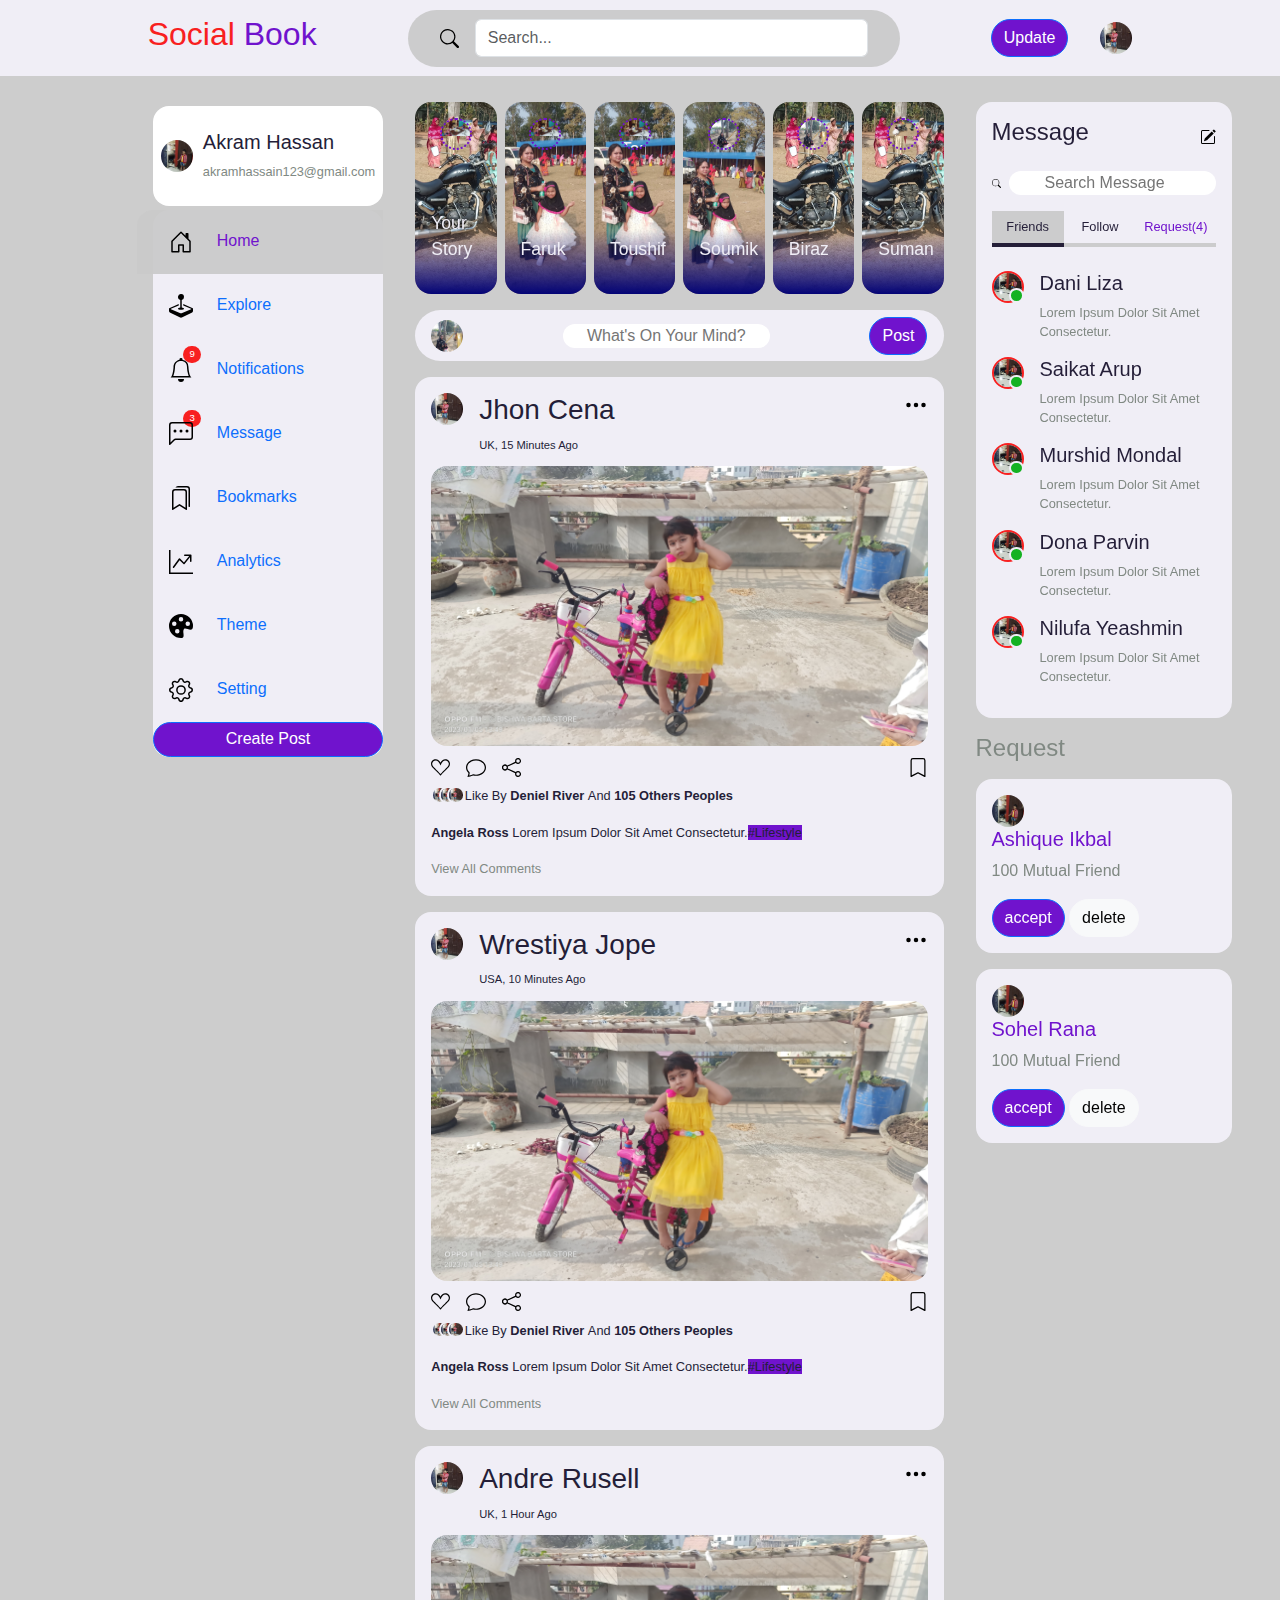
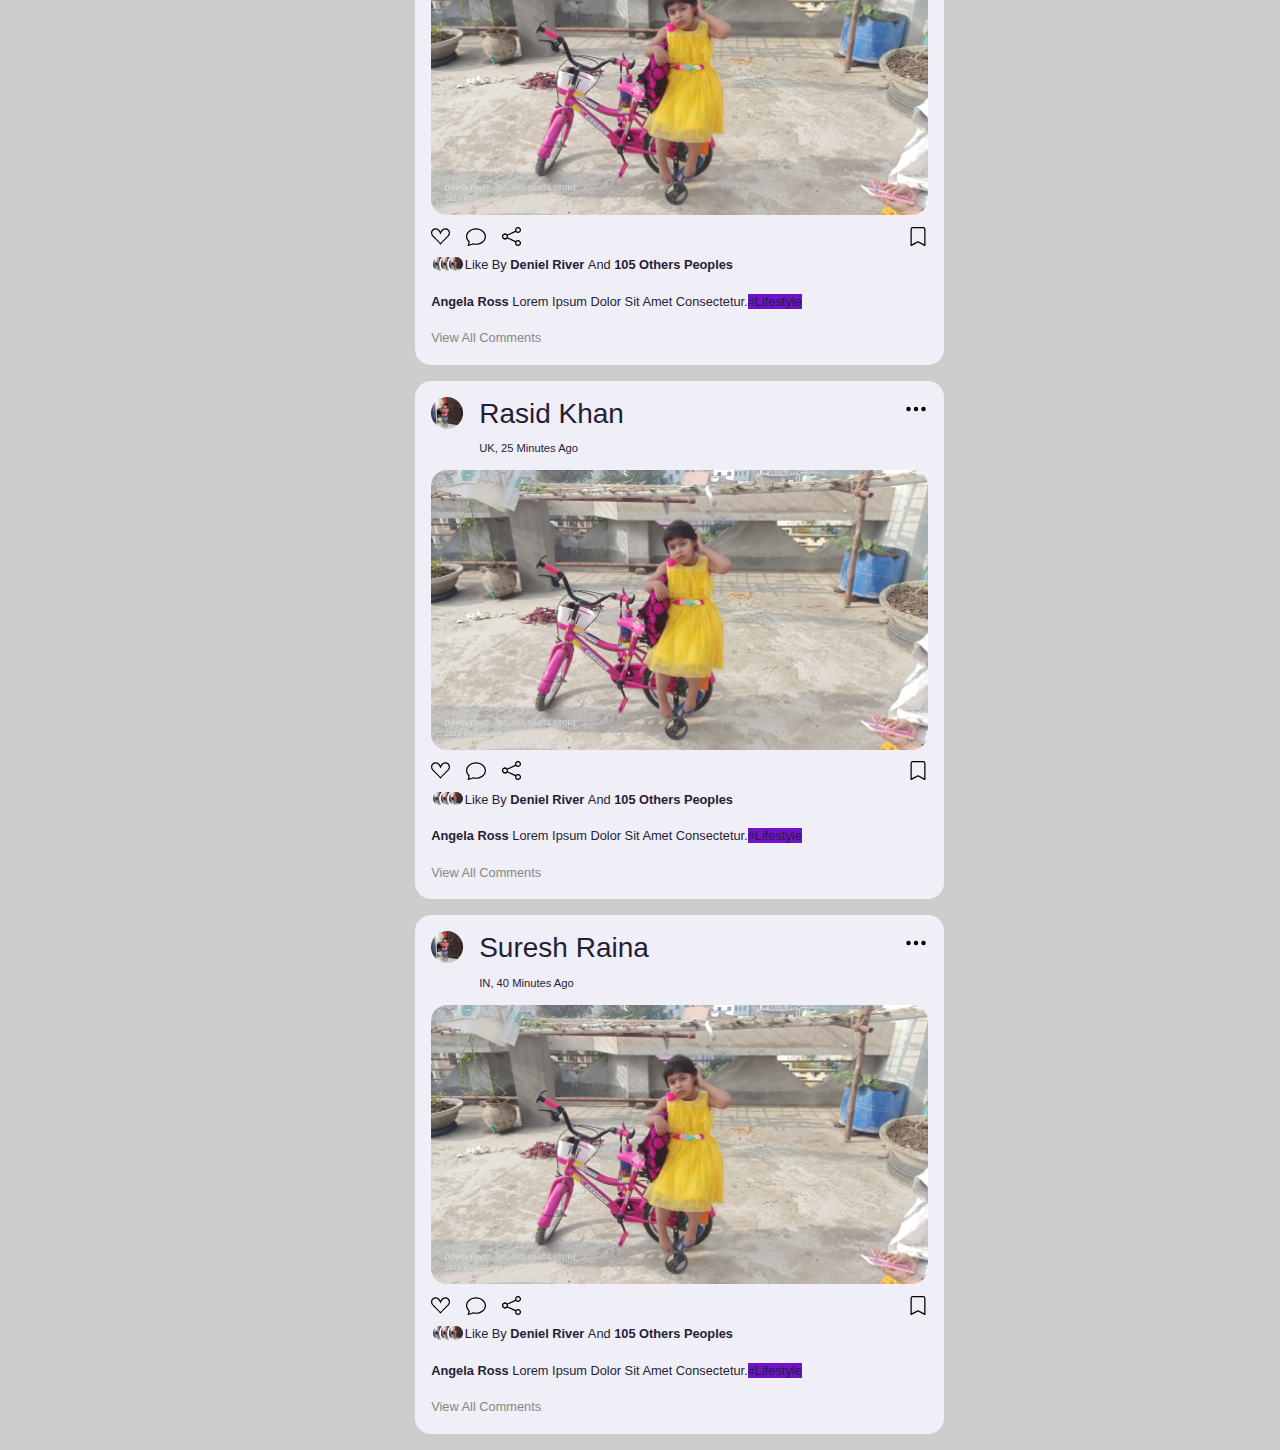
<file: index.html>
<!DOCTYPE html>
<html lang="en">

<head>
  <meta charset="UTF-8">
  <meta http-equiv="X-UA-Compatible" content="IE=edge">
  <meta name="viewport" content="width=device-width, initial-scale=1.0">
  <title>socialmedia</title>
  <link rel="stylesheet" href="https://cdn.jsdelivr.net/npm/bootstrap@5.3.0-alpha3/dist/css/bootstrap.min.css">
  <link rel="stylesheet" href="https://cdn.jsdelivr.net/npm/bootstrap-icons@1.3.0/font/bootstrap-icons.css">

  <link rel="stylesheet" href="index.css">
</head>

<body class="body" id="textscreen">

  <!--start nav section-->
  <nav>
    <div class="container nav-container ">
      <h2 class="logo">social <span>book</span>
      </h2>
      <form class="search-bar">
        <img src="icon/search.svg" class="icon2" alt="">
        <input class="form-control" type="search for creater..." placeholder="Search..." aria-label="Search">

      </form>

      <div class="create">
        <label class="btn btn-primary" for="createPost">Update</label>
        <div class="profile-photos ">
          <img src="img/IMG20230105101202.jpg" class="w-full" alt="" />
        </div>
      </div>
    </div>
  </nav>
  <!--end nav section-->

  <!--start main section-->
  <main>
    <div class="container main-container ">
      <!----------------------------start main left section---------------------------------->
      <div class="main-left">
        <div class="profile p-2 bg-white w-full my-1 ">
          <div class="profile-photos">
            <img src="img/IMG20230105101246.jpg" class="w-full">
          </div>
          <div class="handel pt-3">
            <h5>Akram Hassan</h5>
            <p class="text-grey">akramhassain123@gmail.com</p>
          </div>
        </div>
        <!----side ber------>

        <div class="side-bar my-1 ">
          <a class="menu-item active">
            <span><img src="icon/house-door.svg" class="icon1" alt=""></span>
            <h3>home</h3>
          </a>
          <a class="menu-item">
            <span><img src="icon/joystick.svg" class="icon1" alt=""></span>
            <h3>explore</h3>
          </a>
          <a class="menu-item" id="notifice">
            <span><small class="count">9</small><img src="icon/bell.svg" class="icon1" alt=""></span>
            <h3>notifications</h3>

            <!---------NOTIFICATION---------->
            <div class="notification">
              <div class="NP">
                <div class="profile-photos">
                  <img src="img/IMG20230105101332.jpg">
                </div>
                <div class="notification-body">
                  <b>Ziko Parvez</b> comment your post
                  <small class="text-grey">30 minutes ago</small>
                </div>
              </div>
              <div class="NP">
                <div class="profile-photos">
                  <img src="img/IMG20230105101421.jpg">
                </div>
                <div class="notification-body">
                  <b>Akram Hassan</b> accepted your friend request
                  <small class="text-grey">2 days ago</small>
                </div>
              </div>
              <div class="NP">
                <div class="profile-photos">
                  <img src="img/IMG20230105134909.jpg">
                </div>
                <div class="notification-body">
                  <b>Murshid Mondal</b> like your post
                  <small class="text-grey">1 hour ago</small>
                </div>
              </div>
              <div class="NP">
                <div class="profile-photos">
                  <img src="img/IMG20230110071238.jpg">
                </div>
                <div class="notification-body">
                  <b>Arup Mondal</b> comment your post
                  <small class="text-grey">8 minutes ago</small>
                </div>
              </div>
              <div class="NP">
                <div class="profile-photos">
                  <img src="img/IMG20230110071241.jpg">
                </div>
                <div class="notification-body">
                  <b>Suchismita Das</b> accepted your friend request
                  <small class="text-grey">1 days ago</small>
                </div>
              </div>
              <div class="NP">
                <div class="profile-photos">
                  <img src="img/IMG20230110071257.jpg">
                </div>
                <div class="notification-body">
                  <b>Nilufa Yeashmin</b> like your post
                  <small class="text-grey">5 hour ago</small>
                </div>
              </div>




            </div>
          </a>
          <a class="menu-item" id="message">
            <span><small class="count">3</small><img src="icon/chat-left-dots.svg" class="icon1" alt=""></span>
            <h3>message</h3>
          </a>
          <a class="menu-item ">
            <span><img src="icon/bookmarks.svg" class="icon1" alt=""></span>
            <h3>bookmarks</h3>
          </a>
          <a class="menu-item ">
            <span><img src="icon/graph-up-arrow.svg" class="icon1" alt=""></span>
            <h3>analytics</h3>
          </a>
          <a class="menu-item" id="thememenu">
            <span><img src="icon/palette-fill.svg" class="icon1" alt=""></span>
            <h3>theme</h3>
          </a>
          <a class="menu-item ">
            <span><img src="icon/gear.svg" class="icon1" alt=""></span>
            <h3>setting</h3>
          </a>

          <label class="btn btn-primary" for="createPost">create post</label>
        </div>
      </div>
      <!--start main mid section-->
      <div class="main-mid">
        <!-------story start-------->

        <div class="storys">

          <div class="story">
            <div class="profile-photos">
              <img src="img/IMG20230110223558.jpg" alt="error">
            </div>
            <p>your story</p>
          </div>
          <div class="story">
            <div class="profile-photos">
              <img src="img/IMG20230110223617.jpg" alt="error">
           
            </div>   <p>faruk</p>
          </div>
          <div class="story">
            <div class="profile-photos">
              <img src="img/IMG20230110223618.jpg" alt="error">
              <p>toushif</p>
            </div>   <p>toushif</p>
          </div>
          <div class="story">
            <div class="profile-photos">
              <img src="img/IMG20230129112949.jpg" alt="error">
          
            </div>    <p>soumik</p>
          </div>

          <div class="story">
            <div class="profile-photos">
              <img src="img/IMG20230129112953.jpg" alt="error">
             
            </div> <p>biraz</p>
          </div>

          <div class="story">
            <div class="profile-photos">
              <img src="img/IMG20230129120155.jpg" alt="error">
            
            </div>  <p>suman</p>
          </div>
        </div>
        <div class="createPost">
          <div class="profile-photos">
            <img src="img/IMG20230129112953.jpg" class="w-full" alt="error">
          </div>

          <input class="text-post" type="text" aria-label=".form-control-lg example" placeholder="what's on your mind?">
          <input type="submit" value="post" class="btn btn-primary">

        </div>

        <!-----------feeds start------------>

        <div class="feeds">
          <div class="feed">
            <div class="head">
              <div class="user">
                <div class="profile-photos">
                  <img src="img/IMG20230105101202.jpg" alt="">
                </div>
                <div class="info">
                  <h3>Jhon Cena</h3>
                  <small> UK, 15 minutes ago</small>
                </div>

              </div>
              <span class="edit">
                <img src="icon/three-dots.svg" class="icon1">
              </span>
            </div>
            <div class="feed-photos">
              <img src="img/IMG20230105134909.jpg" alt="">
            </div>
            <div class="action-buttons">
              <div class="inter-action-button">
                <span><img src="icon/suit-heart.svg" class="icon2"></span>
                <span><img src="icon/chat.svg" class="icon2"></span>
                <span><img src="icon/share.svg" class="icon2"></span>
              </div>
              <div class="book-mark">
                <span><img src="icon/bookmark.svg" class="icon2"></span>
              </div>
            </div>
            <div class="liked-by">
              <span><img src="img/IMG20230105101202.jpg" /> </span>
              <span><img src="img/IMG20230105101202.jpg" /> </span>
              <span><img src="img/IMG20230105101202.jpg" /> </span>
              <p>like by <b>deniel river </b>and<b> 105 others peoples</b></p>

            </div>
            <div class="caption">
              <p> <b>angela ross</b> Lorem ipsum dolor sit amet consectetur.<span class="hash-teg">#lifestyle</span>
              </p>
            </div>
            <div class="text-grey comment">view all comments</div>
          </div>

          <div class="feed">
            <div class="head">
              <div class="user">
                <div class="profile-photos">
                  <img src="img/IMG20230105101202.jpg" alt="">
                </div>
                <div class="info">
                  <h3>Wrestiya jope</h3>
                  <small> USA, 10 minutes ago</small>
                </div>

              </div>
              <span class="edit">
                <img src="icon/three-dots.svg" class="icon1">
              </span>
            </div>
            <div class="feed-photos">
              <img src="img/IMG20230105134909.jpg" alt="">
            </div>
            <div class="action-buttons">
              <div class="inter-action-button">
                <span><img src="icon/suit-heart.svg" class="icon2"></span>
                <span><img src="icon/chat.svg" class="icon2"></span>
                <span><img src="icon/share.svg" class="icon2"></span>
              </div>
              <div class="book-mark">
                <span><img src="icon/bookmark.svg" class="icon2"></span>
              </div>
            </div>
            <div class="liked-by">
              <span><img src="img/IMG20230105101202.jpg" /> </span>
              <span><img src="img/IMG20230105101202.jpg" /> </span>
              <span><img src="img/IMG20230105101202.jpg" /> </span>
              <p>like by <b>deniel river </b>and<b> 105 others peoples</b></p>

            </div>
            <div class="caption">
              <p> <b>angela ross</b> Lorem ipsum dolor sit amet consectetur.<span class="hash-teg">#lifestyle</span>
              </p>
            </div>
            <div class="text-grey comment">view all comments</div>
          </div>
          <div class="feed">
            <div class="head">
              <div class="user">
                <div class="profile-photos">
                  <img src="img/IMG20230105101202.jpg" alt="">
                </div>
                <div class="info">
                  <h3>Andre Rusell</h3>
                  <small> UK, 1 hour ago</small>
                </div>

              </div>
              <span class="edit">
                <img src="icon/three-dots.svg" class="icon1">
              </span>
            </div>
            <div class="feed-photos">
              <img src="img/IMG20230105134909.jpg" alt="">
            </div>
            <div class="action-buttons">
              <div class="inter-action-button">
                <span><img src="icon/suit-heart.svg" class="icon2"></span>
                <span><img src="icon/chat.svg" class="icon2"></span>
                <span><img src="icon/share.svg" class="icon2"></span>
              </div>
              <div class="book-mark">
                <span><img src="icon/bookmark.svg" class="icon2"></span>
              </div>
            </div>
            <div class="liked-by">
              <span><img src="img/IMG20230105101202.jpg" /> </span>
              <span><img src="img/IMG20230105101202.jpg" /> </span>
              <span><img src="img/IMG20230105101202.jpg" /> </span>
              <p>like by <b>deniel river </b>and<b> 105 others peoples</b></p>

            </div>
            <div class="caption">
              <p> <b>angela ross</b> Lorem ipsum dolor sit amet consectetur.<span class="hash-teg">#lifestyle</span>
              </p>
            </div>
            <div class="text-grey comment">view all comments</div>
          </div>
          <div class="feed">
            <div class="head">
              <div class="user">
                <div class="profile-photos">
                  <img src="img/IMG20230105101202.jpg" alt="">
                </div>
                <div class="info">
                  <h3>Rasid Khan</h3>
                  <small> UK, 25 minutes ago</small>
                </div>

              </div>
              <span class="edit">
                <img src="icon/three-dots.svg" class="icon1">
              </span>
            </div>
            <div class="feed-photos">
              <img src="img/IMG20230105134909.jpg" alt="">
            </div>
            <div class="action-buttons">
              <div class="inter-action-button">
                <span><img src="icon/suit-heart.svg" class="icon2"></span>
                <span><img src="icon/chat.svg" class="icon2"></span>
                <span><img src="icon/share.svg" class="icon2"></span>
              </div>
              <div class="book-mark">
                <span><img src="icon/bookmark.svg" class="icon2"></span>
              </div>
            </div>
            <div class="liked-by">
              <span><img src="img/IMG20230105101202.jpg" /> </span>
              <span><img src="img/IMG20230105101202.jpg" /> </span>
              <span><img src="img/IMG20230105101202.jpg" /> </span>
              <p>like by <b>deniel river </b>and<b> 105 others peoples</b></p>

            </div>
            <div class="caption">
              <p> <b>angela ross</b> Lorem ipsum dolor sit amet consectetur.<span class="hash-teg">#lifestyle</span>
              </p>
            </div>
            <div class="text-grey comment">view all comments</div>
          </div>
          <div class="feed">
            <div class="head">
              <div class="user">
                <div class="profile-photos">
                  <img src="img/IMG20230105101202.jpg" alt="">
                </div>
                <div class="info">
                  <h3>Suresh Raina</h3>
                  <small> IN, 40 minutes ago</small>
                </div>

              </div>
              <span class="edit">
                <img src="icon/three-dots.svg" class="icon1">
              </span>
            </div>
            <div class="feed-photos">
              <img src="img/IMG20230105134909.jpg" alt="">
            </div>
            <div class="action-buttons">
              <div class="inter-action-button">
                <span><img src="icon/suit-heart.svg" class="icon2"></span>
                <span><img src="icon/chat.svg" class="icon2"></span>
                <span><img src="icon/share.svg" class="icon2"></span>
              </div>
              <div class="book-mark">
                <span><img src="icon/bookmark.svg" class="icon2"></span>
              </div>
            </div>
            <div class="liked-by">
              <span><img src="img/IMG20230105101202.jpg" /> </span>
              <span><img src="img/IMG20230105101202.jpg" /> </span>
              <span><img src="img/IMG20230105101202.jpg" /> </span>
              <p>like by <b>deniel river </b>and<b> 105 others peoples</b></p>

            </div>
            <div class="caption">
              <p> <b>angela ross</b> Lorem ipsum dolor sit amet consectetur.<span class="hash-teg">#lifestyle</span>
              </p>
            </div>
            <div class="text-grey comment">view all comments</div>
          </div>
        </div>
      </div>




      <!-------feed end-------->
      <!-------story end-------->






      <!--start main right section-->
      <div class="main-right">
        <div class="messages" id="message-box">
          <div class="message-heading">
            <h4>message</h4><span><img src="icon/pencil-square.svg" alt="icon1"></span>
          </div>
          <!------------search-bar--------------------->
          <div class="search-bar">
            <span><img src="icon/search.svg" alt="icon1"> </span>
            <input type="search" placeholder="search message" class="message-search">
          </div>
          <!-------------message category---------------->
          <div class="category">
            <h6 class="active">friends</h6>
            <h6 class="">follow</h6>
            <h6 class="pr-request">request(4)</h6>
          </div>
          <!-------message--------->
          <div class="message">
            <div class="profile-photos ">
              <div class="ac"></div>
              <img src="img/IMG20230105101246.jpg" alt="">
            </div>
            <div class="message-body">
              <h5>Dani liza</h5>
              <p class="text-grey">Lorem ipsum dolor sit amet consectetur.</p>
            </div>
          </div>
          <div class="message ">
            <div class="profile-photos">
              <div class="ac"></div>
              <img src="img/IMG20230105101246.jpg" alt="">
            </div>
            <div class="message-body">
              <h5>Saikat Arup</h5>
              <p class="text-grey">Lorem ipsum dolor sit amet consectetur.</p>
            </div>
          </div>
          <div class="message ">
            <div class="profile-photos">
              <div class="ac"></div>
              <img src="img/IMG20230105101246.jpg" alt="">
            </div>
            <div class="message-body">
              <h5>Murshid Mondal</h5>
              <p class="text-grey">Lorem ipsum dolor sit amet consectetur.</p>
            </div>
          </div>
          <div class="message">
            <div class="profile-photos">
              <div class="ac"></div>
              <img src="img/IMG20230105101246.jpg" alt="">
            </div>
            <div class="message-body">
              <h5>Dona Parvin</h5>
              <p class="text-grey">Lorem ipsum dolor sit amet consectetur.</p>
            </div>
          </div>
          <div class="message ">
            <div class="profile-photos">
              <div class="ac"></div>
              <img src="img/IMG20230105101246.jpg" alt="">
            </div>
            <div class="message-body">
              <h5>Nilufa Yeashmin</h5>
              <p class="text-grey">Lorem ipsum dolor sit amet consectetur.</p>
            </div>
          </div>
        </div>
        <!------------friend request------------->
        <div class="friend-request">
          <h4>request</h4>
          <div class="request">
            <div class="info">
              <div class="profile-photos">
                <img src="img/IMG20230105101246.jpg" alt="">
              </div>
              <div class="request-body">
                <h5>Ashique Ikbal</h5>
                <p class="text-grey">100 mutual friend</p>
              </div>

            </div>
            <div class="action">
              <button class="btn btn-primary" id="add">accept</button>
              <button class="btn btn-light" id="del">delete</button>
            </div>

          </div>
          <div class="request">
            <div class="info">
              <div class="profile-photos">
                <img src="img/IMG20230105101246.jpg" alt="">
              </div>
              <div class="request-body">
                <h5>Sohel Rana</h5>
               <p class="text-grey">100 mutual friend</p>
              </div>

            </div>
            <div class="action">
              <button class="btn btn-primary" id="add">accept</button>
              <button class="btn btn-light" id="del">delete</button>
            </div>

          </div>
        </div>
      </div>
    </div>
  </main>

  <!------------------------------THEME CUSTOMIZE START-------------------------------->
  <div class="theme py-1">
    <div class="card ">
      <h2>CUSTOMIZE your site</h2>
      <p class="text-grey">manage your font,color,and background</p>

      <!--------------------FONT-SITE-------------------------->
      <div class="font-size">
        <div>
          <h6>aa</h6>
          <input class="choose-font-size">
          <input type='range' min="10" max="100" default="50" oninput=sizeChange() name="text-size"
            id="fontsize"></input>
            <h5>aa</h5>
        </div>
      
      </div>
    </div>
    <!-----------------COLOR------------------->
    <div class="color">
      <h3>color</h3>
      <div class="choose-color">
        <input class="text-center py-2" type='text' placeholder='Enter Color' id='colorbox'></input>
        <button class="btn btn-outline-secondary mx-3" onClick='setColor()' id='colorchange'>Set Color</button>
      </div>
    </div>
    <!-----------------BACKGROUND--------------------->
    <div class="background">
      <h4>background</h4>
      <div class="choose-background">
        <div class="bg1">
          <span></span>
          <button class="bg1 px-2" value="Light" onclick="setLight()" id="Light">Light</button>
        </div>
        <div class="bg2">
          <span></span>
          <button class="bg1 px-2" value="Dark" onclick="setDark()" id="Dark">Dark</button>
        </div>
        <div class="bg3">
          <span></span>
          <button class="bg1 px-2" value="Black" onclick="setBlack()" id="Black">Black</button>
        </div>
      </div>
    </div>
  </div>
  </div>
</body>

<script src="index.js"></script>

</html>
</file>
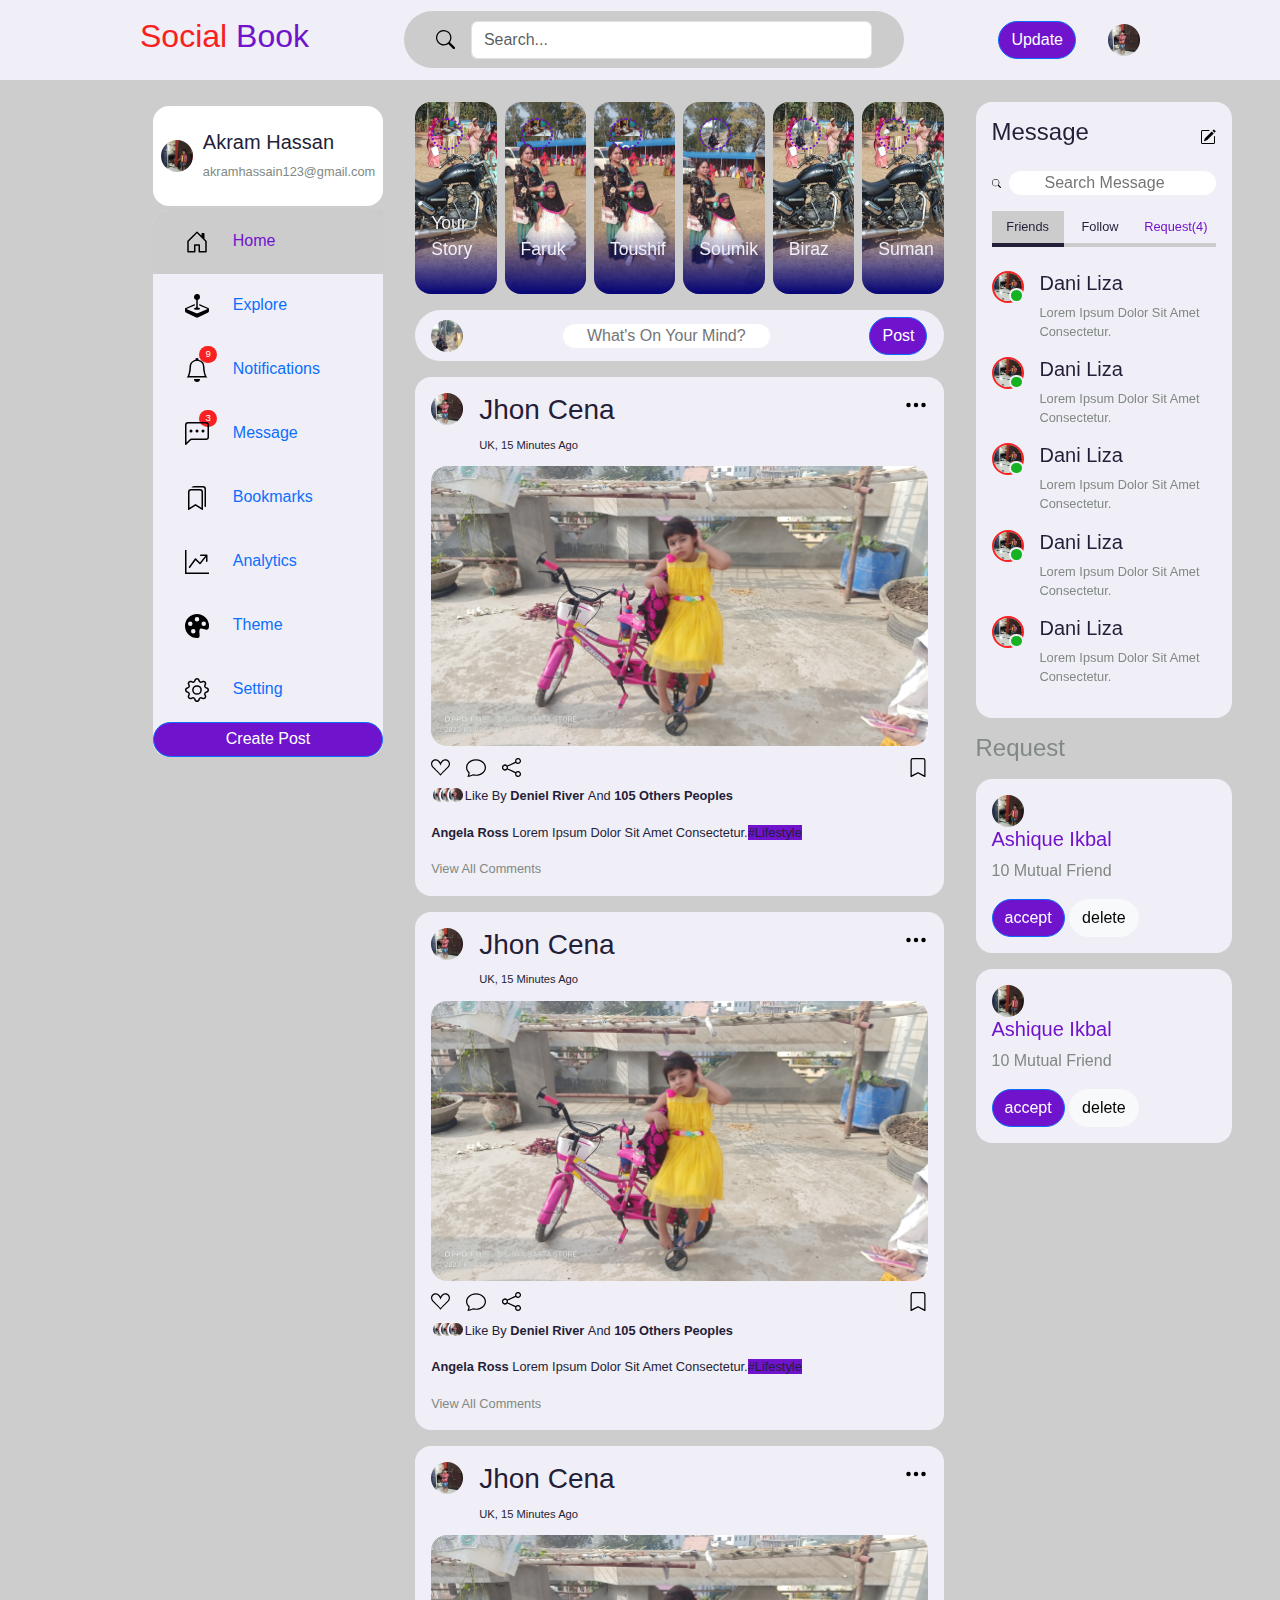
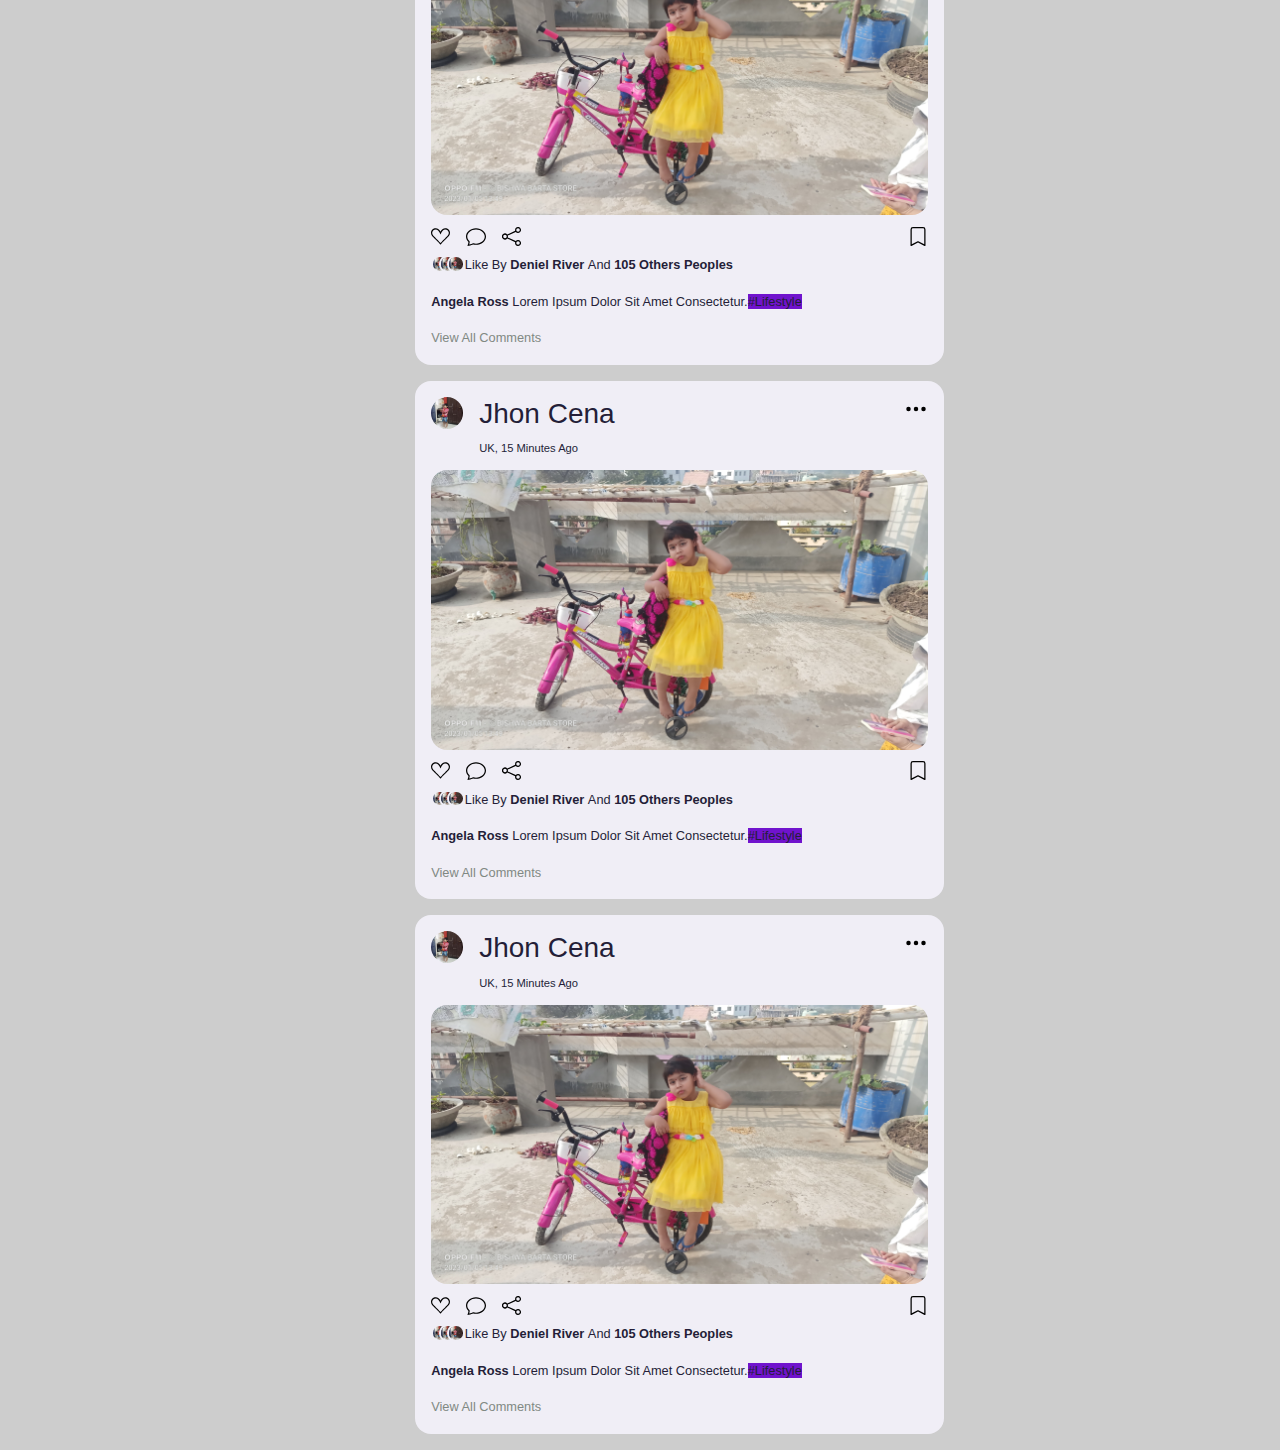
<file: social-media/index.html>
<!DOCTYPE html>
<html lang="en">

<head>
  <meta charset="UTF-8">
  <meta http-equiv="X-UA-Compatible" content="IE=edge">
  <meta name="viewport" content="width=device-width, initial-scale=1.0">
  <title>socialmedia</title>
  <link rel="stylesheet" href="https://cdn.jsdelivr.net/npm/bootstrap@5.3.0-alpha3/dist/css/bootstrap.min.css">
  <link rel="stylesheet" href="https://cdn.jsdelivr.net/npm/bootstrap-icons@1.3.0/font/bootstrap-icons.css">

  <link rel="stylesheet" href="index.css">
</head>

<body class="body" id="textscreen">

  <!--start nav section-->
  <nav>
    <div class="container nav-container ">
      <h2 class="logo">social <span>book</span>
      </h2>
      <form class="search-bar">
        <img src="icon/search.svg" class="icon2" alt="">
        <input class="form-control" type="search for creater..." placeholder="Search..." aria-label="Search">

      </form>

      <div class="create">
        <label class="btn btn-primary" for="createPost">Update</label>
        <div class="profile-photos ">
          <img src="img/IMG20230105101202.jpg" class="w-full" alt="" />
        </div>
      </div>
    </div>
  </nav>
  <!--end nav section-->

  <!--start main section-->
  <main>
    <div class="container main-container ">
      <!----------------------------start main left section---------------------------------->
      <div class="main-left ">
        <div class="profile p-2 bg-white w-full my-1 ">
          <div class="profile-photos">
            <img src="img/IMG20230105101246.jpg" class="w-full">
          </div>
          <div class="handel pt-3">
            <h5>Akram Hassan</h5>
            <p class="text-grey">akramhassain123@gmail.com</p>
          </div>
        </div>
        <!----side ber------>

        <div class="side-bar my-1 ">
          <a class="menu-item active">
            <span><img src="icon/house-door.svg" class="icon1" alt=""></span>
            <h3>home</h3>
          </a>
          <a class="menu-item">
            <span><img src="icon/joystick.svg" class="icon1" alt=""></span>
            <h3>explore</h3>
          </a>
          <a class="menu-item" id="notifice">
            <span><small class="count">9</small><img src="icon/bell.svg" class="icon1" alt=""></span>
            <h3>notifications</h3>

            <!---------NOTIFICATION---------->
            <div class="notification">
              <div class="NP">
                <div class="profile-photos">
                  <img src="img/IMG20230105101332.jpg">
                </div>
                <div class="notification-body">
                  <b>Ziko Parvez</b> comment your post
                  <small class="text-grey">30 minutes ago</small>
                </div>
              </div>
              <div class="NP">
                <div class="profile-photos">
                  <img src="img/IMG20230105101421.jpg">
                </div>
                <div class="notification-body">
                  <b>Akram Hassan</b> accepted your friend request
                  <small class="text-grey">2 days ago</small>
                </div>
              </div>
              <div class="NP">
                <div class="profile-photos">
                  <img src="img/IMG20230105134909.jpg">
                </div>
                <div class="notification-body">
                  <b>Murshid Mondal</b> like your post
                  <small class="text-grey">1 hour ago</small>
                </div>
              </div>
              <div class="NP">
                <div class="profile-photos">
                  <img src="img/IMG20230110071238.jpg">
                </div>
                <div class="notification-body">
                  <b>Arup Mondal</b> comment your post
                  <small class="text-grey">8 minutes ago</small>
                </div>
              </div>
              <div class="NP">
                <div class="profile-photos">
                  <img src="img/IMG20230110071241.jpg">
                </div>
                <div class="notification-body">
                  <b>Suchismita Das</b> accepted your friend request
                  <small class="text-grey">1 days ago</small>
                </div>
              </div>
              <div class="NP">
                <div class="profile-photos">
                  <img src="img/IMG20230110071257.jpg">
                </div>
                <div class="notification-body">
                  <b>Nilufa Yeashmin</b> like your post
                  <small class="text-grey">5 hour ago</small>
                </div>
              </div>




            </div>
          </a>
          <a class="menu-item" id="message">
            <span><small class="count">3</small><img src="icon/chat-left-dots.svg" class="icon1" alt=""></span>
            <h3>message</h3>
          </a>
          <a class="menu-item ">
            <span><img src="icon/bookmarks.svg" class="icon1" alt=""></span>
            <h3>bookmarks</h3>
          </a>
          <a class="menu-item ">
            <span><img src="icon/graph-up-arrow.svg" class="icon1" alt=""></span>
            <h3>analytics</h3>
          </a>
          <a class="menu-item" id="thememenu">
            <span><img src="icon/palette-fill.svg" class="icon1" alt=""></span>
            <h3>theme</h3>
          </a>
          <a class="menu-item ">
            <span><img src="icon/gear.svg" class="icon1" alt=""></span>
            <h3>setting</h3>
          </a>

          <label class="btn btn-primary" for="createPost">create post</label>
        </div>
      </div>
      <!--start main mid section-->
      <div class="main-mid">
        <!-------story start-------->

        <div class="storys">

          <div class="story">
            <div class="profile-photos">
              <img src="img/IMG20230110223558.jpg" alt="error">
            </div>
            <p>your story</p>
          </div>
          <div class="story">
            <div class="profile-photos">
              <img src="img/IMG20230110223617.jpg" alt="error">
           
            </div>   <p>faruk</p>
          </div>
          <div class="story">
            <div class="profile-photos">
              <img src="img/IMG20230110223618.jpg" alt="error">
              <p>toushif</p>
            </div>   <p>toushif</p>
          </div>
          <div class="story">
            <div class="profile-photos">
              <img src="img/IMG20230129112949.jpg" alt="error">
          
            </div>    <p>soumik</p>
          </div>

          <div class="story">
            <div class="profile-photos">
              <img src="img/IMG20230129112953.jpg" alt="error">
             
            </div> <p>biraz</p>
          </div>

          <div class="story">
            <div class="profile-photos">
              <img src="img/IMG20230129120155.jpg" alt="error">
            
            </div>  <p>suman</p>
          </div>
        </div>
        <div class="createPost">
          <div class="profile-photos">
            <img src="img/IMG20230129112953.jpg" class="w-full" alt="error">
          </div>

          <input class="text-post" type="text" aria-label=".form-control-lg example" placeholder="what's on your mind?">
          <input type="submit" value="post" class="btn btn-primary">

        </div>

        <!-----------feeds start------------>

        <div class="feeds">
          <div class="feed">
            <div class="head">
              <div class="user">
                <div class="profile-photos">
                  <img src="img/IMG20230105101202.jpg" alt="">
                </div>
                <div class="info">
                  <h3>Jhon Cena</h3>
                  <small> UK, 15 minutes ago</small>
                </div>

              </div>
              <span class="edit">
                <img src="icon/three-dots.svg" class="icon1">
              </span>
            </div>
            <div class="feed-photos">
              <img src="img/IMG20230105134909.jpg" alt="">
            </div>
            <div class="action-buttons">
              <div class="inter-action-button">
                <span><img src="icon/suit-heart.svg" class="icon2"></span>
                <span><img src="icon/chat.svg" class="icon2"></span>
                <span><img src="icon/share.svg" class="icon2"></span>
              </div>
              <div class="book-mark">
                <span><img src="icon/bookmark.svg" class="icon2"></span>
              </div>
            </div>
            <div class="liked-by">
              <span><img src="img/IMG20230105101202.jpg" /> </span>
              <span><img src="img/IMG20230105101202.jpg" /> </span>
              <span><img src="img/IMG20230105101202.jpg" /> </span>
              <p>like by <b>deniel river </b>and<b> 105 others peoples</b></p>

            </div>
            <div class="caption">
              <p> <b>angela ross</b> Lorem ipsum dolor sit amet consectetur.<span class="hash-teg">#lifestyle</span>
              </p>
            </div>
            <div class="text-grey comment">view all comments</div>
          </div>

          <div class="feed">
            <div class="head">
              <div class="user">
                <div class="profile-photos">
                  <img src="img/IMG20230105101202.jpg" alt="">
                </div>
                <div class="info">
                  <h3>Jhon Cena</h3>
                  <small> UK, 15 minutes ago</small>
                </div>

              </div>
              <span class="edit">
                <img src="icon/three-dots.svg" class="icon1">
              </span>
            </div>
            <div class="feed-photos">
              <img src="img/IMG20230105134909.jpg" alt="">
            </div>
            <div class="action-buttons">
              <div class="inter-action-button">
                <span><img src="icon/suit-heart.svg" class="icon2"></span>
                <span><img src="icon/chat.svg" class="icon2"></span>
                <span><img src="icon/share.svg" class="icon2"></span>
              </div>
              <div class="book-mark">
                <span><img src="icon/bookmark.svg" class="icon2"></span>
              </div>
            </div>
            <div class="liked-by">
              <span><img src="img/IMG20230105101202.jpg" /> </span>
              <span><img src="img/IMG20230105101202.jpg" /> </span>
              <span><img src="img/IMG20230105101202.jpg" /> </span>
              <p>like by <b>deniel river </b>and<b> 105 others peoples</b></p>

            </div>
            <div class="caption">
              <p> <b>angela ross</b> Lorem ipsum dolor sit amet consectetur.<span class="hash-teg">#lifestyle</span>
              </p>
            </div>
            <div class="text-grey comment">view all comments</div>
          </div>
          <div class="feed">
            <div class="head">
              <div class="user">
                <div class="profile-photos">
                  <img src="img/IMG20230105101202.jpg" alt="">
                </div>
                <div class="info">
                  <h3>Jhon Cena</h3>
                  <small> UK, 15 minutes ago</small>
                </div>

              </div>
              <span class="edit">
                <img src="icon/three-dots.svg" class="icon1">
              </span>
            </div>
            <div class="feed-photos">
              <img src="img/IMG20230105134909.jpg" alt="">
            </div>
            <div class="action-buttons">
              <div class="inter-action-button">
                <span><img src="icon/suit-heart.svg" class="icon2"></span>
                <span><img src="icon/chat.svg" class="icon2"></span>
                <span><img src="icon/share.svg" class="icon2"></span>
              </div>
              <div class="book-mark">
                <span><img src="icon/bookmark.svg" class="icon2"></span>
              </div>
            </div>
            <div class="liked-by">
              <span><img src="img/IMG20230105101202.jpg" /> </span>
              <span><img src="img/IMG20230105101202.jpg" /> </span>
              <span><img src="img/IMG20230105101202.jpg" /> </span>
              <p>like by <b>deniel river </b>and<b> 105 others peoples</b></p>

            </div>
            <div class="caption">
              <p> <b>angela ross</b> Lorem ipsum dolor sit amet consectetur.<span class="hash-teg">#lifestyle</span>
              </p>
            </div>
            <div class="text-grey comment">view all comments</div>
          </div>
          <div class="feed">
            <div class="head">
              <div class="user">
                <div class="profile-photos">
                  <img src="img/IMG20230105101202.jpg" alt="">
                </div>
                <div class="info">
                  <h3>Jhon Cena</h3>
                  <small> UK, 15 minutes ago</small>
                </div>

              </div>
              <span class="edit">
                <img src="icon/three-dots.svg" class="icon1">
              </span>
            </div>
            <div class="feed-photos">
              <img src="img/IMG20230105134909.jpg" alt="">
            </div>
            <div class="action-buttons">
              <div class="inter-action-button">
                <span><img src="icon/suit-heart.svg" class="icon2"></span>
                <span><img src="icon/chat.svg" class="icon2"></span>
                <span><img src="icon/share.svg" class="icon2"></span>
              </div>
              <div class="book-mark">
                <span><img src="icon/bookmark.svg" class="icon2"></span>
              </div>
            </div>
            <div class="liked-by">
              <span><img src="img/IMG20230105101202.jpg" /> </span>
              <span><img src="img/IMG20230105101202.jpg" /> </span>
              <span><img src="img/IMG20230105101202.jpg" /> </span>
              <p>like by <b>deniel river </b>and<b> 105 others peoples</b></p>

            </div>
            <div class="caption">
              <p> <b>angela ross</b> Lorem ipsum dolor sit amet consectetur.<span class="hash-teg">#lifestyle</span>
              </p>
            </div>
            <div class="text-grey comment">view all comments</div>
          </div>
          <div class="feed">
            <div class="head">
              <div class="user">
                <div class="profile-photos">
                  <img src="img/IMG20230105101202.jpg" alt="">
                </div>
                <div class="info">
                  <h3>Jhon Cena</h3>
                  <small> UK, 15 minutes ago</small>
                </div>

              </div>
              <span class="edit">
                <img src="icon/three-dots.svg" class="icon1">
              </span>
            </div>
            <div class="feed-photos">
              <img src="img/IMG20230105134909.jpg" alt="">
            </div>
            <div class="action-buttons">
              <div class="inter-action-button">
                <span><img src="icon/suit-heart.svg" class="icon2"></span>
                <span><img src="icon/chat.svg" class="icon2"></span>
                <span><img src="icon/share.svg" class="icon2"></span>
              </div>
              <div class="book-mark">
                <span><img src="icon/bookmark.svg" class="icon2"></span>
              </div>
            </div>
            <div class="liked-by">
              <span><img src="img/IMG20230105101202.jpg" /> </span>
              <span><img src="img/IMG20230105101202.jpg" /> </span>
              <span><img src="img/IMG20230105101202.jpg" /> </span>
              <p>like by <b>deniel river </b>and<b> 105 others peoples</b></p>

            </div>
            <div class="caption">
              <p> <b>angela ross</b> Lorem ipsum dolor sit amet consectetur.<span class="hash-teg">#lifestyle</span>
              </p>
            </div>
            <div class="text-grey comment">view all comments</div>
          </div>
        </div>
      </div>




      <!-------feed end-------->
      <!-------story end-------->






      <!--start main right section-->
      <div class="main-right">
        <div class="messages" id="message-box">
          <div class="message-heading">
            <h4>message</h4><span><img src="icon/pencil-square.svg" alt="icon1"></span>
          </div>
          <!------------search-bar--------------------->
          <div class="search-bar">
            <span><img src="icon/search.svg" alt="icon1"> </span>
            <input type="search" placeholder="search message" class="message-search">
          </div>
          <!-------------message category---------------->
          <div class="category">
            <h6 class="active">friends</h6>
            <h6 class="">follow</h6>
            <h6 class="pr-request">request(4)</h6>
          </div>
          <!-------message--------->
          <div class="message">
            <div class="profile-photos ">
              <div class="ac"></div>
              <img src="img/IMG20230105101246.jpg" alt="">
            </div>
            <div class="message-body">
              <h5>dani liza</h5>
              <p class="text-grey">Lorem ipsum dolor sit amet consectetur.</p>
            </div>
          </div>
          <div class="message ">
            <div class="profile-photos">
              <div class="ac"></div>
              <img src="img/IMG20230105101246.jpg" alt="">
            </div>
            <div class="message-body">
              <h5>dani liza</h5>
              <p class="text-grey">Lorem ipsum dolor sit amet consectetur.</p>
            </div>
          </div>
          <div class="message ">
            <div class="profile-photos">
              <div class="ac"></div>
              <img src="img/IMG20230105101246.jpg" alt="">
            </div>
            <div class="message-body">
              <h5>dani liza</h5>
              <p class="text-grey">Lorem ipsum dolor sit amet consectetur.</p>
            </div>
          </div>
          <div class="message">
            <div class="profile-photos">
              <div class="ac"></div>
              <img src="img/IMG20230105101246.jpg" alt="">
            </div>
            <div class="message-body">
              <h5>dani liza</h5>
              <p class="text-grey">Lorem ipsum dolor sit amet consectetur.</p>
            </div>
          </div>
          <div class="message ">
            <div class="profile-photos">
              <div class="ac"></div>
              <img src="img/IMG20230105101246.jpg" alt="">
            </div>
            <div class="message-body">
              <h5>dani liza</h5>
              <p class="text-grey">Lorem ipsum dolor sit amet consectetur.</p>
            </div>
          </div>
        </div>
        <!------------friend request------------->
        <div class="friend-request">
          <h4>request</h4>
          <div class="request">
            <div class="info">
              <div class="profile-photos">
                <img src="img/IMG20230105101246.jpg" alt="">
              </div>
              <div class="request-body">
                <h5>Ashique Ikbal</h5>
                <p class="text-grey">10 mutual friend</p>
              </div>

            </div>
            <div class="action">
              <button class="btn btn-primary" id="add">accept</button>
              <button class="btn btn-light" id="del">delete</button>
            </div>

          </div>
          <div class="request">
            <div class="info">
              <div class="profile-photos">
                <img src="img/IMG20230105101246.jpg" alt="">
              </div>
              <div class="request-body">
                <h5>Ashique Ikbal</h5>
                <p class="text-grey">10 mutual friend</p>
              </div>

            </div>
            <div class="action">
              <button class="btn btn-primary" id="add">accept</button>
              <button class="btn btn-light" id="del">delete</button>
            </div>

          </div>
        </div>
      </div>
    </div>
  </main>

  <!------------------------------THEME CUSTOMIZE START-------------------------------->
  <div class="theme py-1">
    <div class="card ">
      <h2>CUSTOMIZE your site</h2>
      <p class="text-grey">manage your font,color,and background</p>

      <!--------------------FONT-SITE-------------------------->
      <div class="font-size">
        <div>
          <h6>aa</h6>
          <input class="choose-font-size">
          <input type='range' min="10" max="100" default="50" oninput=sizeChange() name="text-size"
            id="fontsize"></input>
            <h5>aa</h5>
        </div>
      
      </div>
    </div>
    <!-----------------COLOR------------------->
    <div class="color">
      <h3>color</h3>
      <div class="choose-color">
        <input class="text-center py-2" type='text' placeholder='Enter Color' id='colorbox'></input>
        <button class="btn btn-outline-secondary mx-3" onClick='setColor()' id='colorchange'>Set Color</button>
      </div>
    </div>
    <!-----------------BACKGROUND--------------------->
    <div class="background">
      <h4>background</h4>
      <div class="choose-background">
        <div class="bg1">
          <span></span>
          <button class="bg1 px-2" value="Light" onclick="setLight()" id="Light">Light</button>
        </div>
        <div class="bg2">
          <span></span>
          <button class="bg1 px-2" value="Dark" onclick="setDark()" id="Dark">Dark</button>
        </div>
        <div class="bg3">
          <span></span>
          <button class="bg1 px-2" value="Black" onclick="setBlack()" id="Black">Black</button>
        </div>
      </div>
    </div>
  </div>
  </div>
</body>

<script src="index.js"></script>

</html>
</file>
<file: index.css>
*,
*::after,
*::before {
    margin: 0;
    padding: 0;
    box-sizing: border-box;
    text-transform: capitalize;
    font-family: sans-serif;
    list-style: none;
    text-decoration: none;
    border: none;
    outline: none;
}

:root {
    --color-dark: hsl(252, 30%, 17%);
    --color-white: hsl(252, 30%, 95%);
    --color-grey: hsl(138, 4%, 52%);
    --color-primary: hsl(270, 83%, 44%);
    --color-success: hsl(125, 79%, 39%);
    --color-danger: hsl(0, 94%, 55%);
    --color-light: hsla(0, 0%, 79%, 0.932);
    --border-radius: 2rem;
    --card-border-radius: 1rem;
    --btn-padding: .6rem 2rem;
    --card-padding: 1rem;
    --search-padding: .6rem 2rem;
}

body {
    color: var(--color-dark);
    background: var(--color-light);
    overflow-x: hidden;
    padding: var(--card-padding);
}

/*custom style.............*/

.container {
    width: 80%;
    margin: 0 auto;
}

.profile-photos {
    height: 2rem;
    width: 2rem;
    border-radius: 50%;
    aspect-ratio: 1/1;
    overflow: hidden;
}

img {
    width: 100%;
    display: block;
}

.icon1 {
    height: 1.5rem;
    width: 1.5rem;
}

.icon2 {
    height: 1.2rem;
    width: 1.2rem;
}

.btn {
    display: inline-block;
    cursor: pointer;
    transition: all .3s ease;
    border-radius: var(--border-radius);
}

.btn:hover {
    opacity: .8;
}

.btn-primary {
    background: var(--color-primary);
    color: white;
}

.text-bold {
    font-weight: bold;
}

.text-grey {
    color: var(--color-grey);
}

/*............................navbar.......................*/

nav {
    position: fixed;
    width: 100%;
    padding: .1rem;
    background: var(--color-white);
    z-index: 10;
    top: 0;
    left: 0;
padding: .6rem;
}

.nav-container {
    display: flex;
    align-items: center;
    justify-content: space-between;

}

nav span {
    color: var(--color-primary);
}

nav .logo {
    color: var(--color-danger);
}

nav .search-bar {
    background: var(--color-light);
    border-radius: var(--border-radius);
    padding: var(--search-padding);
    display: flex;
    align-items: center;
    gap: 1rem;
    width: 50%;
}

nav .search-bar input[type='search'] {
    width: 90vw;
    margin-left: 1rem;
    font-size: .9rem;
    color: var(--color-dark);

}

nav .search-bar input[type='search']::placeholder {
    color: var(--color-grey);

}

.create {
    display: flex;
    align-items: center;
    gap: 2rem;
}

.main {
    position: relative;
    top: 5.4rem;
    padding: 0;
}

.main-container {
    position: relative;
    display: grid;
    grid-template-columns: 18vw auto 20vw;
    gap: 2rem;
    top: 5.4rem;
}

.main-container .main-left {
    position: sticky;
    height: max-content;
    border-radius: 1rem 1rem;

}

.main-left .profile {
    display: grid;
    grid-template-columns: 1fr 3fr;
    column-gap: .1rem;
    align-items: center;
    justify-content: center;
    border-radius: var(--card-border-radius);
    width: 100%;

}


.main-left p {
    text-transform: lowercase;
    font-size: .8rem;
}

.main-left .side-bar {
    border-radius: var(--card-border-radius);
    margin-top: 1rem;
}

.menu-item {
    position: relative;
    display: flex;
    align-items: center;
    cursor: pointer;
    transition: .3s all ease;
    height: 4rem;
    text-decoration: none;
}
a{
    margin-left: -1rem;
}

.menu-item:hover {
    background: var(--color-light);
}

.menu-item span img {
    margin-left: 2rem;
    position: relative;
}

.menu-item .count {
    background: var(--color-danger);
    padding: .1rem .4rem;
    font-size: .6rem;
    height: fit-content;
    color: white;
    border-radius: .8rem;
    position: absolute;
    top: .5rem;
    left: 2.9rem;
}

a.menu-item h3 {
    font-size: 1rem;
    margin-left: 1.5rem;
    margin-top: .4rem;
}

.active h3 {
    color: var(--color-primary);
}

.active {

    background: var(--color-light)
}
/* a.menu-item span{
    background: var(--color-light);
} */

.menu-item .active::before {
    content: '';
    display: block;
    position: absolute;
    height: 100%;
    width: .5rem;
    background: var(--color-primary);
}

.menu-item:first-child.active {
    border-top-left-radius: var(--card-border-radius);
    overflow: hidden;
}

.menu-item:last-child.active {
    border-bottom-left-radius: var(--card-border-radius);
    overflow: hidden;
}

.side-bar .btn {
    width: 100%;
    text-align: center;
    padding: .3rem 0;
}

.side-bar {
    background-color: var(--color-white);
}

.notification {
    position: absolute;
    background-color: var(--color-white);
    width: 30rem;
    border-radius: var(--card-border-radius);
    top: 0;
    left: 110%;
    padding: var(--card-padding);
    box-shadow: 0 0 2rem hsl(var(--color-primary));
    z-index: 8;
    display: none;
}

.notification::before {
    display: block;
    position: absolute;
    right: calc(-20rem -.6rem);
    top: 1.3rem;
}

.notification .NP {
    display: flex;
    gap: 1rem;
    margin: 1rem;
}

.notification .NP small {
    display: block;
    color: var(--color-grey);
}

/*..............notificitaion end................*/

.storys {
    height: 12rem;
    display: flex;
    justify-content: space-between;
    gap: .5rem;
    margin-bottom: 1rem;
}

.story {
    position: relative;
    display: flex;
    justify-content: space-between;
    padding: var(--card-padding);
    border-radius: var(--card-border-radius);
    flex-direction: column;
    color: var(--color-white);
    overflow: hidden;
    width: 100%;
    align-items: left;
    background: var(--color-primary);
    font-size: .7rem;


}

.story::before {
    content: '';
    height: 4rem;
    width: 100%;
    display: block;
    background: linear-gradient(transparent, rgb(3, 3, 118));
    position: absolute;
    bottom: 0;
    left: 0;
}

.story .profile-photos {
    height: 2rem;
    width: 2rem;
    align-self: center;
    border: 2px dotted var(--color-primary);
}

.story p {
    z-index: 5;
    font-size: 1.1rem;
}

.story:nth-child(1) {
    background: url('img/IMG20230129120157.jpg');
    background-position: center;
    background-size: cover;
}

.story:nth-child(2) {
    background: url('img/IMG20230129145230.jpg');
    background-position: center;
    background-size: cover;
}

.story:nth-child(2) {
    background: url('img/IMG20230129145232.jpg');
    background-position: center;
    background-size: cover;
}

.story:nth-child(3) {
    background: url('img/IMG20230129145232.jpg');
    background-position: center;
    background-size: cover;
}

.story:nth-child(4) {
    background: url('img/IMG20230129145239.jpg');
    background-position: center;
    background-size: cover;
}

.story:nth-child(5) {
    background: url('img/IMG20230129120157.jpg');
    background-position: center;
    background-size: cover;
}

.story:nth-child(6) {
    background: url('img/IMG20230129120157.jpg');
    background-position: center;
    background-size: cover;
}

.createPost {
    width: 100%;
    display: flex;
    align-items: center;
    justify-content: space-between;
    margin-top: 1rem;
    border-radius: var(--border-radius);
    padding: .4rem var(--card-padding);
    background: var(--color-white);
}

.createPost.text-post {
    background: transparent;
    width: 100%;
    margin-left: 1rem;
    margin-right: 1rem;


}

.createPost input[type='text'] {
    color: var(--color-white);
    border-radius: 1rem;
    text-align: center;
    color: black;
}

/*..........................feed start.........................*/
.feed {
    background: var(--color-white);
    font-size: .8rem;
    line-height: 1.6;
    padding: var(--card-padding);
    border-radius: var(--card-border-radius);
    margin: 1rem 0;
}

.feed .head {
    display: flex;
    justify-content: space-between;
}

.feed .user {
    display: flex;
    gap: 1rem;
}

.feed-photos {
    overflow: hidden;
    border-radius: var(--card-border-radius);
    margin: .7rem 0;
}

.action-buttons {
    display: flex;
    justify-content: space-between;
    margin: .6rem 0;
    align-items: center;
}

.inter-action-button {
    display: flex;
    gap: 1rem;
    align-items: center;
    margin-top: 0;
}

.liked-by {
    display: flex;
    margin-top: 0;
}

.liked-by span {
    height: 1.1rem;
    width: 1.1rem;
    border: 2px solid var(--color-white);
    border-radius: 50%;
    display: block;
    overflow: hidden;
    margin-left: -.6rem;
}

.liked-by span:nth-child(1) {
    margin: 0;
}

.hash-teg {
    background: var(--color-primary);
}

/*............message...........*/
.main-right {
    height: max-content;
    position: sticky;
    top: .7rem;
    bottom: 0;
}

.main-right .messages {
    background: var(--color-white);
    border-radius: var(--card-border-radius);
    padding: var(--card-padding);
}

.main-right .message-heading {
    display: flex;
    align-items: center;
    justify-content: space-between;
    margin-bottom: 1rem;
}

.main-right .messages .search-bar {
    display: flex;
    justify-content: space-around;
    align-items: center;
    gap: .5rem;
    margin-bottom: 1rem;
    overflow: hidden;

}

.main-right .messages .search-bar input[type='search'] {
    border-radius: 2rem;
    text-align: center;
}

.main-right .messages .category {
    display: flex;
    justify-content: space-between;
    align-items: center;
    margin-bottom: 1rem;
}

.main-right .messages .category h6 {
    font-size: .8rem;
    text-align: center;
    border-bottom: 4px solid var(--color-light);
    padding: .5rem;
    width: 100%;
}

.main-right .messages .category .active {
    border-color: var(--color-dark);
}

.main-right .message {
    display: flex;
    align-items: center;
    gap: 1rem;
    align-items: start;
}

.main-right .message:last-child {
    font-size: .8rem;
}

.main-right .message p {
    font-size: .8rem;
}

.ac {
    height: .9rem;
    width: .9rem;
    background: var(--color-success);
    position: absolute;
    border-radius: 50%;
    border: var(--color-white) 2px solid;
    bottom: 0;
    right: 0;
}

.message .profile-photos {
    position: relative;
    overflow: visible;
}

.message .profile-photos img {
    border-radius: 50%;
    height: 100%;
    width: 100%;
    border: 2px solid var(--color-danger);
}

.pr-request {
    color: var(--color-primary);
}

/*............friend request...........*/
.friend-request {
    margin-top: 1rem;
}

.friend-request h4 {
    color: var(--color-grey);
    margin: 1rem 0;
}

.request {
    background: var(--color-white);
    padding: var(--card-padding);
    border-radius: var(--card-border-radius);
    margin-top: 1rem;
    color: var(--color-primary);
}

.friend-request.ingo {
    display: flex;
    gap: 1rem;
    margin-bottom: 1rem;
}

.friend-request.info .request-body h4 {
    color: var(--color-dark);
}

.friend-request.ingo .action {
    display: flex;
    gap: 1rem;
}

/*..........................THE CUSTOMIZE.........................................*/
.theme {
    background: linear-gradient(to top, hsl(252, 30%, 95%), hsl(138, 4%, 52%));
    height: 29rem;
    width: 39rem;
    position: fixed;
    text-align: center;
    display: flex;
    justify-content: center;
    align-items: center;
    z-index: 100;
    font-size: .9rem;
    display: none;
    top: 27%;
    left: 31%;
    border-radius: var(--border-radius);

}

.card {
    background: var(--color-white);
    padding: var(--card-padding);
    border-radius: var(--card-border-radius);
    width: 81%;
    height: 89%;
    margin: auto;

}

.font-size {
    margin-top: 1rem;
}

#fontsize {
    cursor: pointer;
}

.font-size>div {
    display: flex;
    justify-content: center;
    background: var(--color-light);
    border-radius: var(--card-border-radius);
    padding: var(--search-padding);
    align-items: center;
}

.choose-font-size {
    width: 100%;
    height: .2rem;
    background: var(--color-danger);
    display: flex;
    align-items: center;
    justify-content: space-between;
    margin: auto .5rem;
}

.choose-font-size span {
    height: 1rem;
    width: 1rem;
    background: var(--color-success);
    cursor: pointer;
    border-radius: 50%;
}

.choose-font-size .active {
    background: var(--color-primary);
}

.choose-font-size.font1 {
    height: .9rem;
    width: .9rem;
}

.choose-font-size.font2 {
    height: 1rem;
    width: 1rem;
}

.choose-font-size.font3 {
    height: 1.2rem;
    width: 1.2em;
}

.choose-font-size.font4 {
    height: 1.3rem;
    width: 1.3rem;
}

.choose-font-size.font5 {
    height: 1.5rem;
    width: 1.5rem;

}

/*......................color............................*/
.choose-color {
    display: flex;
    align-items: center;
    justify-content: space-around;
    padding: var(--search-padding);
    border-radius: var(--card-border-radius);
    background: var(--color-light);
    margin: auto;
    width: 80%;
}

.choose-color span {
    height: 2rem;
    width: 2rem;
    border-radius: 20%;
}

.choose-color span:nth-child(1) {
    background: hsl(0, 95%, 60%);
}

.choose-color span:nth-child(2) {
    background: hsl(120, 96%, 68%);
}

.choose-color span:nth-child(3) {
    background: hsl(251, 75%, 60%);
}

.choose-color span:nth-child(4) {
    background: hsl(252, 34%, 17%);
}

.choose-color span:nth-child(5) {
    background: hsl(249, 30%, 5%);
}

.choose-color.active {
    border: 5px solid var(--color-grey);
}

.background {
    margin-top: 1rem;
}

.choose-background {
    display: flex;
    gap: .3rem;
    width: 79%;
    margin: 1rem auto;
    padding: var(--search-padding);
    border-radius: var(--card-border-radius);
    background: var(--color-light);
    align-items: center;
    margin: auto;
}

.choose-background>div {
    height: 4rem;
    width: 11rem;
    display: flex;
    border: 3px solid;
    align-items: center;
    justify-content: center;
    border-radius: var(--card-border-radius);
    color: var(--color-white);
    gap: .3rem;
}

.choose-background>div span {
    height: 1.5rem;
    width: 1.5rem;
    border-radius: 50%;
    border: 2px solid var(--color-grey);

}



.choose-background>div:nth-child(1) {
    background: hsl(252, 30%, 95%);
    color: var(--color-black);
}

.choose-background>div:nth-child(2) {
    background: hsl(252, 34%, 17%);
}

.choose-background>div:nth-child(3) {
    background: hsl(0, 0%, 0%);
}

/*......................MEDIA QUERY START...........................*/
/* ..................LAPTOP.......................*/
@media(max-width:1220px) {
    nav{
        padding: .5rem;
    }
    .container {
        width: 96%;
    }
.main-right .messages {
    width: 95%;
}
.request{
    width: 95%;
}
    .main-container {
        grid-template-columns: 5vw auto 30vw;
        gap: 2em;
    }

    .main-left {
        width: 4rem;
        z-index: 5;
        top: 5rem;
        position: sticky;
    }

     .main-left .profile {
        display: none;

    }

    .main-left .menu-item h3 {
        display: none;
    }

    .side-bar label {
        display: none;
    } 

    .theme{top: 5rem;
    left: 18.5%;
    width: 51%;
    height: 26rem;
    }
    .card {
        width: 72%;
        margin: auto;
        height: 11rem;
    }

    .choose-color {
        width: 81%;
        margin: auto;
    }

    .choose-background {
        width: 60%;
        margin: auto;


    }
}

/*..................TABLET & PHONE.......................*/
 @media (max-width:770px) {
    nav{
        padding: 1rem;
    }
    .container {
        gap: 0;
    }
    nav .search-bar {
        display: none;
    }

    .main-container {
        grid-template-columns:3rem auto 7rem;
        gap: 2rem;
    }

    .main-left {
        grid-column: 3/4;
        position: sticky;
        top: 9rem;
      
    }
    .main-mid {
        grid-column: 1/3;
        margin-top: -34rem;
    }

    .main-right {
        display: none;
    }

    .notification {
        position: absolute;
        left: -23rem;
        width: 20rem;
    }

    .notification::before {
        display: none;
    }

    

    .theme {
        left: 3rem;
        width: 75%;
        height: 26rem;
      
    }

    .card {
        width: 70%;
        margin: auto;
        height: 10.6rem;
    }

    .choose-color {
        width: 70%;
        margin: auto;
     
    }

    .choose-background {
        width: 72%;
        margin: auto;
   
    }



}

@media(max-width:573px) {
    nav{
        padding: 1rem;
    }
    .storys {
        gap: .4rem;
    }

    .main-container {
        grid-template-columns:0 auto 7rem;
    }

    .main-left {
    
        position: sticky;
        width: 60%;
        justify-content: center;
        align-items: center;
        right: 0;
    top: 9rem;
    }

    .theme {
        width: 70%;
        left: 3rem;
        height:28rem;
        top: 8rem;
    }

    .card {
        width: 70%;
        margin: auto;
        height: 10.5rem;
    }

    .choose-color {
        width: 50%;
        margin: auto;
    }

    .choose-background {
        width: 65%;
        margin: auto;
      
    }



} 

/*....................extra js class..................*/
/*...........messge class...........*/
.box-sh {
    box-shadow: 0 0 1rem rgb(57, 19, 184);
}
</file>
<file: social-media/index.css>
*,
*::after,
*::before {
    margin: 0;
    padding: 0;
    box-sizing: border-box;
    text-transform: capitalize;
    font-family: sans-serif;
    list-style: none;
    text-decoration: none;
    border: none;
    outline: none;
}

:root {
    --color-dark: hsl(252, 30%, 17%);
    --color-white: hsl(252, 30%, 95%);
    --color-grey: hsl(138, 4%, 52%);
    --color-primary: hsl(270, 83%, 44%);
    --color-success: hsl(125, 79%, 39%);
    --color-danger: hsl(0, 94%, 55%);
    --color-light: hsla(0, 0%, 79%, 0.932);
    --border-radius: 2rem;
    --card-border-radius: 1rem;
    --btn-padding: .6rem 2rem;
    --card-padding: 1rem;
    --search-padding: .6rem 2rem;
}

body {
    color: var(--color-dark);
    background: var(--color-light);
    overflow-x: hidden;
    padding: var(--card-padding);
}

/*custom style.............*/

.container {
    width: 80%;
    margin: 0 auto;
}

.profile-photos {
    height: 2rem;
    width: 2rem;
    border-radius: 50%;
    aspect-ratio: 1/1;
    overflow: hidden;
}

img {
    width: 100%;
    display: block;
}

.icon1 {
    height: 1.5rem;
    width: 1.5rem;
}

.icon2 {
    height: 1.2rem;
    width: 1.2rem;
}

.btn {
    display: inline-block;
    cursor: pointer;
    transition: all .3s ease;
    border-radius: var(--border-radius);
}

.btn:hover {
    opacity: .8;
}

.btn-primary {
    background: var(--color-primary);
    color: white;
}

.text-bold {
    font-weight: bold;
}

.text-grey {
    color: var(--color-grey);
}

/*............................navbar.......................*/

nav {
    position: fixed;
    width: 100%;
    padding: .7rem 0;
    background: var(--color-white);
    z-index: 10;
    top: 0;
    left: 0;

}

.nav-container {
    display: flex;
    align-items: center;
    justify-content: space-between;

}

nav span {
    color: var(--color-primary);
}

nav .logo {
    color: var(--color-danger);
}

nav .search-bar {
    background: var(--color-light);
    border-radius: var(--border-radius);
    padding: var(--search-padding);
    display: flex;
    align-items: center;
    gap: 1rem;
    width: 50%;
}

nav .search-bar input[type='search'] {
    width: 90vw;
    margin-left: 1rem;
    font-size: .9rem;
    color: var(--color-dark);

}

nav .search-bar input[type='search']::placeholder {
    color: var(--color-grey);

}

.create {
    display: flex;
    align-items: center;
    gap: 2rem;
}

.main {
    position: relative;
    top: 5.4rem;
}

.main-container {
    position: relative;
    display: grid;
    grid-template-columns: 18vw auto 20vw;
    gap: 2rem;
    top: 5.4rem;
}

.main-container .main-left {
    position: sticky;
    height: max-content;
    border-radius: 1rem 1rem;

}

.main-left .profile {
    display: grid;
    grid-template-columns: 1fr 3fr;
    column-gap: .1rem;
    align-items: center;
    justify-content: center;
    border-radius: var(--card-border-radius);
    width: 100%;

}


.main-left p {
    text-transform: lowercase;
    font-size: .8rem;
}

.menu-item a h3 {
    text-decoration: none;
}

.main-left .side-bar {
    border-radius: var(--card-border-radius);
    margin-top: 1rem;
}

.menu-item {
    position: relative;
    display: flex;
    align-items: center;
    cursor: pointer;
    transition: .3s all ease;
    height: 4rem;
    text-decoration: none;
}

.menu-item:hover {
    background: var(--color-light);
}

.menu-item span img {
    margin-left: 2rem;
    position: relative;
}

.menu-item .count {
    background: var(--color-danger);
    padding: .1rem .4rem;
    font-size: .6rem;
    height: fit-content;
    color: white;
    border-radius: .8rem;
    position: absolute;
    top: .5rem;
    left: 2.9rem;
}

a.menu-item h3 {
    font-size: 1rem;
    margin-left: 1.5rem;
    margin-top: .4rem;

}

.active h3 {
    color: var(--color-primary);
}

.active {
    background: var(--color-light);
}

.menu-item .active::before {
    content: '';
    display: block;
    position: absolute;
    height: 100%;
    width: .5rem;
    background: var(--color-primary);
}

.menu-item:first-child.active {
    border-top-left-radius: var(--card-border-radius);
    overflow: hidden;
}

.menu-item:last-child.active {
    border-bottom-left-radius: var(--card-border-radius);
    overflow: hidden;
}

.side-bar .btn {
    width: 100%;
    text-align: center;
    padding: .3rem 0;
}

.side-bar {
    background-color: var(--color-white);
}

.notification {
    position: absolute;
    background-color: var(--color-white);
    width: 30rem;
    border-radius: var(--card-border-radius);
    top: 0;
    left: 110%;
    padding: var(--card-padding);
    box-shadow: 0 0 2rem hsl(var(--color-primary));
    z-index: 8;
    display: none;
}

.notification::before {
    display: block;
    position: absolute;
    right: calc(-20rem -.6rem);
    top: 1.3rem;
}

.notification .NP {
    display: flex;
    gap: 1rem;
    margin: 1rem;
}

.notification .NP small {
    display: block;
    color: var(--color-grey);
}

/*..............notificitaion end................*/

.storys {
    height: 12rem;
    display: flex;
    justify-content: space-between;
    gap: .5rem;
    margin-bottom: 1rem;
}

.story {
    position: relative;
    display: flex;
    justify-content: space-between;
    padding: var(--card-padding);
    border-radius: var(--card-border-radius);
    flex-direction: column;
    color: var(--color-white);
    overflow: hidden;
    width: 100%;
    align-items: left;
    background: var(--color-primary);
    font-size: .7rem;


}

.story::before {
    content: '';
    height: 4rem;
    width: 100%;
    display: block;
    background: linear-gradient(transparent, rgb(3, 3, 118));
    position: absolute;
    bottom: 0;
    left: 0;
}

.story .profile-photos {
    height: 2rem;
    width: 2rem;
    align-self: start;
    border: 2px dotted var(--color-primary);
}

.story p {
    z-index: 5;
    font-size: 1.1rem;
}

.story:nth-child(1) {
    background: url('img/IMG20230129120157.jpg');
    background-position: center;
    background-size: cover;
}

.story:nth-child(2) {
    background: url('img/IMG20230129145230.jpg');
    background-position: center;
    background-size: cover;
}

.story:nth-child(2) {
    background: url('img/IMG20230129145232.jpg');
    background-position: center;
    background-size: cover;
}

.story:nth-child(3) {
    background: url('img/IMG20230129145232.jpg');
    background-position: center;
    background-size: cover;
}

.story:nth-child(4) {
    background: url('img/IMG20230129145239.jpg');
    background-position: center;
    background-size: cover;
}

.story:nth-child(5) {
    background: url('img/IMG20230129120157.jpg');
    background-position: center;
    background-size: cover;
}

.story:nth-child(6) {
    background: url('img/IMG20230129120157.jpg');
    background-position: center;
    background-size: cover;
}

.createPost {
    width: 100%;
    display: flex;
    align-items: center;
    justify-content: space-between;
    margin-top: 1rem;
    border-radius: var(--border-radius);
    padding: .4rem var(--card-padding);
    background: var(--color-white);
}

.createPost.text-post {
    background: transparent;
    width: 100%;
    margin-left: 1rem;
    margin-right: 1rem;


}

.createPost input[type='text'] {
    color: var(--color-white);
    border-radius: 1rem;
    text-align: center;
    color: black;
}

/*..........................feed start.........................*/
.feed {
    background: var(--color-white);
    font-size: .8rem;
    line-height: 1.6;
    padding: var(--card-padding);
    border-radius: var(--card-border-radius);
    margin: 1rem 0;
}

.feed .head {
    display: flex;
    justify-content: space-between;
}

.feed .user {
    display: flex;
    gap: 1rem;
}

.feed-photos {
    overflow: hidden;
    border-radius: var(--card-border-radius);
    margin: .7rem 0;
}

.action-buttons {
    display: flex;
    justify-content: space-between;
    margin: .6rem 0;
    align-items: center;
}

.inter-action-button {
    display: flex;
    gap: 1rem;
    align-items: center;
    margin-top: 0;
}

.liked-by {
    display: flex;
    margin-top: 0;
}

.liked-by span {
    height: 1.1rem;
    width: 1.1rem;
    border: 2px solid var(--color-white);
    border-radius: 50%;
    display: block;
    overflow: hidden;
    margin-left: -.6rem;
}

.liked-by span:nth-child(1) {
    margin: 0;
}

.hash-teg {
    background: var(--color-primary);
}

/*............message...........*/
.main-right {
    height: max-content;
    position: sticky;
    top: .7rem;
    bottom: 0;
}

.main-right .messages {
    background: var(--color-white);
    border-radius: var(--card-border-radius);
    padding: var(--card-padding);
}

.main-right .message-heading {
    display: flex;
    align-items: center;
    justify-content: space-between;
    margin-bottom: 1rem;
}

.main-right .messages .search-bar {
    display: flex;
    justify-content: space-around;
    align-items: center;
    gap: .5rem;
    margin-bottom: 1rem;
    overflow: hidden;

}

.main-right .messages .search-bar input[type='search'] {
    border-radius: 2rem;
    text-align: center;
}

.main-right .messages .category {
    display: flex;
    justify-content: space-between;
    align-items: center;
    margin-bottom: 1rem;
}

.main-right .messages .category h6 {
    font-size: .8rem;
    text-align: center;
    border-bottom: 4px solid var(--color-light);
    padding: .5rem;
    width: 100%;
}

.main-right .messages .category .active {
    border-color: var(--color-dark);
}

.main-right .message {
    display: flex;
    align-items: center;
    gap: 1rem;
    align-items: start;
}

.main-right .message:last-child {
    font-size: .8rem;
}

.main-right .message p {
    font-size: .8rem;
}

.ac {
    height: .9rem;
    width: .9rem;
    background: var(--color-success);
    position: absolute;
    border-radius: 50%;
    border: var(--color-white) 2px solid;
    bottom: 0;
    right: 0;
}

.message .profile-photos {
    position: relative;
    overflow: visible;
}

.message .profile-photos img {
    border-radius: 50%;
    height: 100%;
    width: 100%;
    border: 2px solid var(--color-danger);
}

.pr-request {
    color: var(--color-primary);
}

/*............friend request...........*/
.friend-request {
    margin-top: 1rem;
}

.friend-request h4 {
    color: var(--color-grey);
    margin: 1rem 0;
}

.request {
    background: var(--color-white);
    padding: var(--card-padding);
    border-radius: var(--card-border-radius);
    margin-top: 1rem;
    color: var(--color-primary);
}

.friend-request.ingo {
    display: flex;
    gap: 1rem;
    margin-bottom: 1rem;
}

.friend-request.info .request-body h4 {
    color: var(--color-dark);
}

.friend-request.ingo .action {
    display: flex;
    gap: 1rem;
}

/*..........................THE CUSTOMIZE.........................................*/
.theme {
    background: linear-gradient(to top, hsl(252, 30%, 95%), hsl(138, 4%, 52%));
    height: 29rem;
    width: 39rem;
    position: fixed;
    text-align: center;
    display: flex;
    justify-content: center;
    align-items: center;
    z-index: 100;
    font-size: .9rem;
    display: none;
    top: 27%;
    left: 31%;
    border-radius: var(--border-radius);

}

.card {
    background: var(--color-white);
    padding: var(--card-padding);
    border-radius: var(--card-border-radius);
    width: 81%;
    height: 89%;
    margin: auto;

}

.font-size {
    margin-top: 1rem;
}

#fontsize {
    cursor: pointer;
}

.font-size>div {
    display: flex;
    justify-content: center;
    background: var(--color-light);
    border-radius: var(--card-border-radius);
    padding: var(--search-padding);
    align-items: center;
}

.choose-font-size {
    width: 100%;
    height: .2rem;
    background: var(--color-danger);
    display: flex;
    align-items: center;
    justify-content: space-between;
    margin: auto .5rem;
}

.choose-font-size span {
    height: 1rem;
    width: 1rem;
    background: var(--color-success);
    cursor: pointer;
    border-radius: 50%;
}

.choose-font-size .active {
    background: var(--color-primary);
}

.choose-font-size.font1 {
    height: .9rem;
    width: .9rem;
}

.choose-font-size.font2 {
    height: 1rem;
    width: 1rem;
}

.choose-font-size.font3 {
    height: 1.2rem;
    width: 1.2em;
}

.choose-font-size.font4 {
    height: 1.3rem;
    width: 1.3rem;
}

.choose-font-size.font5 {
    height: 1.5rem;
    width: 1.5rem;

}

/*......................color............................*/
.choose-color {
    display: flex;
    align-items: center;
    justify-content: space-around;
    padding: var(--search-padding);
    border-radius: var(--card-border-radius);
    background: var(--color-light);
    margin: auto;
    width: 80%;
}

.choose-color span {
    height: 2rem;
    width: 2rem;
    border-radius: 20%;
}

.choose-color span:nth-child(1) {
    background: hsl(0, 95%, 60%);
}

.choose-color span:nth-child(2) {
    background: hsl(120, 96%, 68%);
}

.choose-color span:nth-child(3) {
    background: hsl(251, 75%, 60%);
}

.choose-color span:nth-child(4) {
    background: hsl(252, 34%, 17%);
}

.choose-color span:nth-child(5) {
    background: hsl(249, 30%, 5%);
}

.choose-color.active {
    border: 5px solid var(--color-grey);
}

.background {
    margin-top: 1rem;
}

.choose-background {
    display: flex;
    gap: .3rem;
    width: 79%;
    margin: 1rem auto;
    padding: var(--search-padding);
    border-radius: var(--card-border-radius);
    background: var(--color-light);
    align-items: center;
    margin: auto;
}

.choose-background>div {
    height: 4rem;
    width: 11rem;
    display: flex;
    border: 3px solid;
    align-items: center;
    justify-content: center;
    border-radius: var(--card-border-radius);
    color: var(--color-white);
    gap: .3rem;
}

.choose-background>div span {
    height: 1.5rem;
    width: 1.5rem;
    border-radius: 50%;
    border: 2px solid var(--color-grey);

}



.choose-background>div:nth-child(1) {
    background: hsl(252, 30%, 95%);
    color: var(--color-black);
}

.choose-background>div:nth-child(2) {
    background: hsl(252, 34%, 17%);
}

.choose-background>div:nth-child(3) {
    background: hsl(0, 0%, 0%);
}

/*......................MEDIA QUERY START...........................*/
/*..................LAPTOP.......................*/
@media(max-width:1220px) {
    .container {
        width: 96%;
    }

    .main-container {
        grid-template-columns: 5vw auto 30vw;
        gap: 2em;
    }

    .main-left {
        width: 4rem;
        z-index: 5;
    }

    .main-left .profile {
        display: none;

    }

    .main-left .menu-item h3 {
        display: none;
    }

    .side-bar label {
        display: none;
    }

    .theme {
        top: 6rem;
        left: 13%;
        width: 50%;
        height: 26rem;
    }

    .card {
        width: 81%;
        margin: auto;
        height: 11rem;
    }

    .choose-color {
        width: 81%;
        margin: auto;
    }

    .choose-background {
        width: 60%;
        margin: auto;


    }
}

/*..................TABLET & PHONE.......................*/
@media (max-width:991px) {
    .container {
        gap: 0;
    }

    nav .search-bar {
        display: none;
    }

    .main-container {
        grid-template-columns: 1fr 4fr;
        gap: 1rem;
    }

    .main-left {
        grid-column: 3/4;
        position: fixed;
        bottom: 0;

    }

    .notification {
        position: absolute;
        left: -23rem;
        width: 20rem;
    }

    .notification::before {
        display: none;

    }

    .main-mid {
        grid-column: 1/3;
        margin-top: -34rem;
    }

    .main-right {
        display: none;
    }

    .theme {
        left: 3rem;
        width: 75%;
        height: 26rem;
      
    }

    .card {
        width: 70%;
        margin: auto;
        height: 9.6rem;
    }

    .choose-color {
        width: 70%;
        margin: auto;
     
    }

    .choose-background {
        width: 72%;
        margin: auto;
   
    }



}

@media(max-width:573px) {
    .storys {
        gap: .4rem;
    }

    .main-container {
        grid-template-columns: 0 auto 9rem;
    }

    .main-left {
        grid-column: 6f 1fr;
        position: fixed;
        bottom: 0;
        width: 60%;
        justify-content: center;
        align-items: center;
    }

    .theme {
        width: 70%;
        left: 3rem;
        height: 20rem;
    }

    .card {
        width: 70%;
        margin: auto;
    }

    .choose-color {
        width: 50%;
        margin: auto;
    }

    .choose-background {
        width: 50%;
        margin: auto;
    }



}

/*....................extra js class..................*/
/*...........messge class...........*/
.box-sh {
    box-shadow: 0 0 1rem rgb(57, 19, 184);
}
</file>
